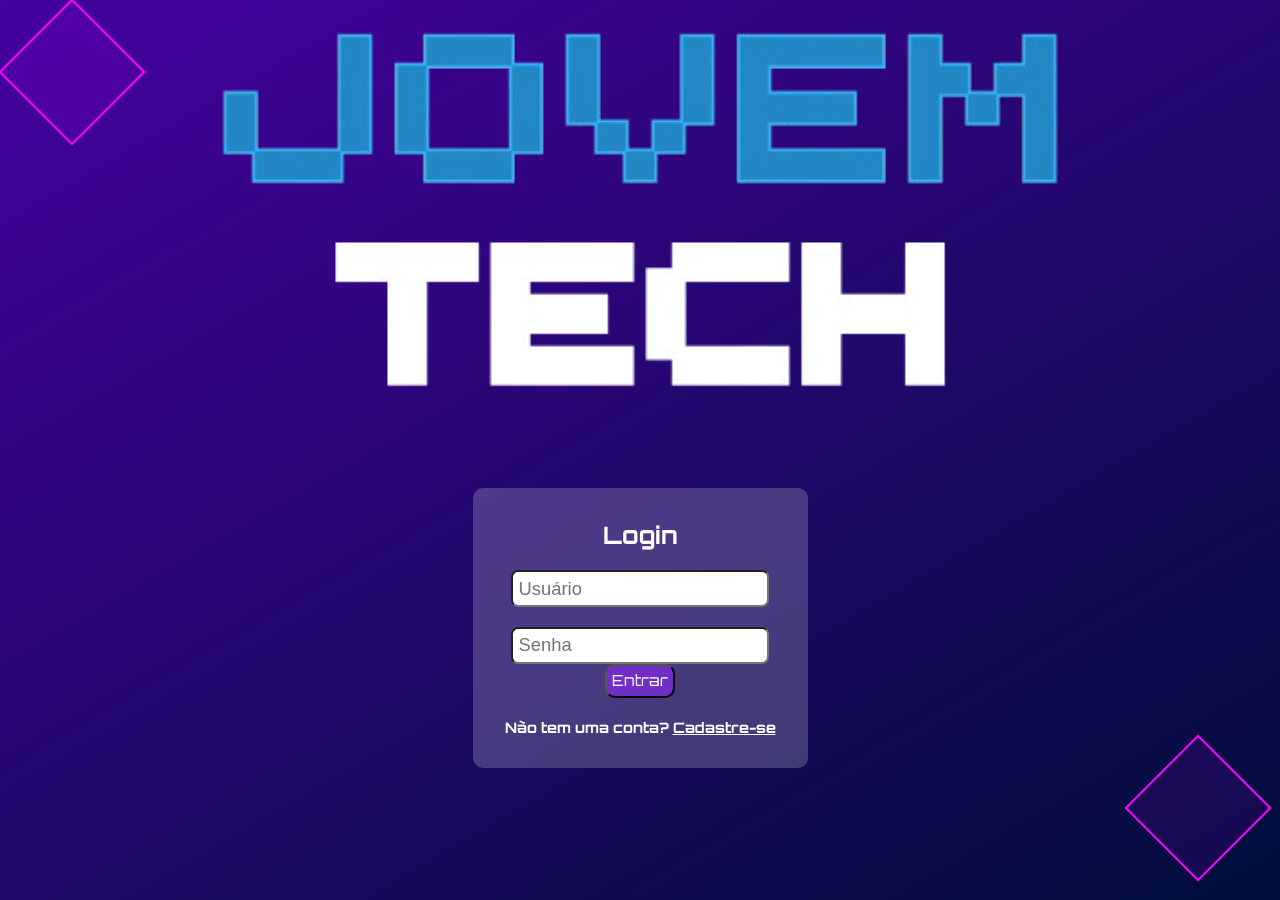
<file: index.html>
<!DOCTYPE html>
<html lang="pt-br">

<head>
    <meta charset="UTF-8">
    <meta name="viewport" content="width=device-width, initial-scale=1.0">
    <link href="https://fonts.googleapis.com/css2?family=Orbitron:wght@600&display=swap" rel="stylesheet">
    <link rel="stylesheet" href="./styles/style.css">
    <title>Feedback Jovem Tech</title>
</head>

<body>
    <img class="imglogo" src="./arq/JOVEM_TECH.png" alt="Logo Jovem Tech">
    <section>
        <form action="">
            <h2 class="login">Login</h2><br>
            <input type="text" placeholder="Usuário" name="usuario"> <br>
            <input type="password" id="senha" placeholder="Senha" name="senha" required>
            <button class="entrar-butto">Entrar</button><br>
            <h4 class="conta_entre">Não tem uma conta? <a class="Entre" href="./cadastro.html"> Cadastre-se</a></h4>
        </form>
    </section>
    <div class="shape shape1"></div>
    <div class="shape shape2"></div>
    <script src="/app.js"></script>
</body>
</html>
</file>
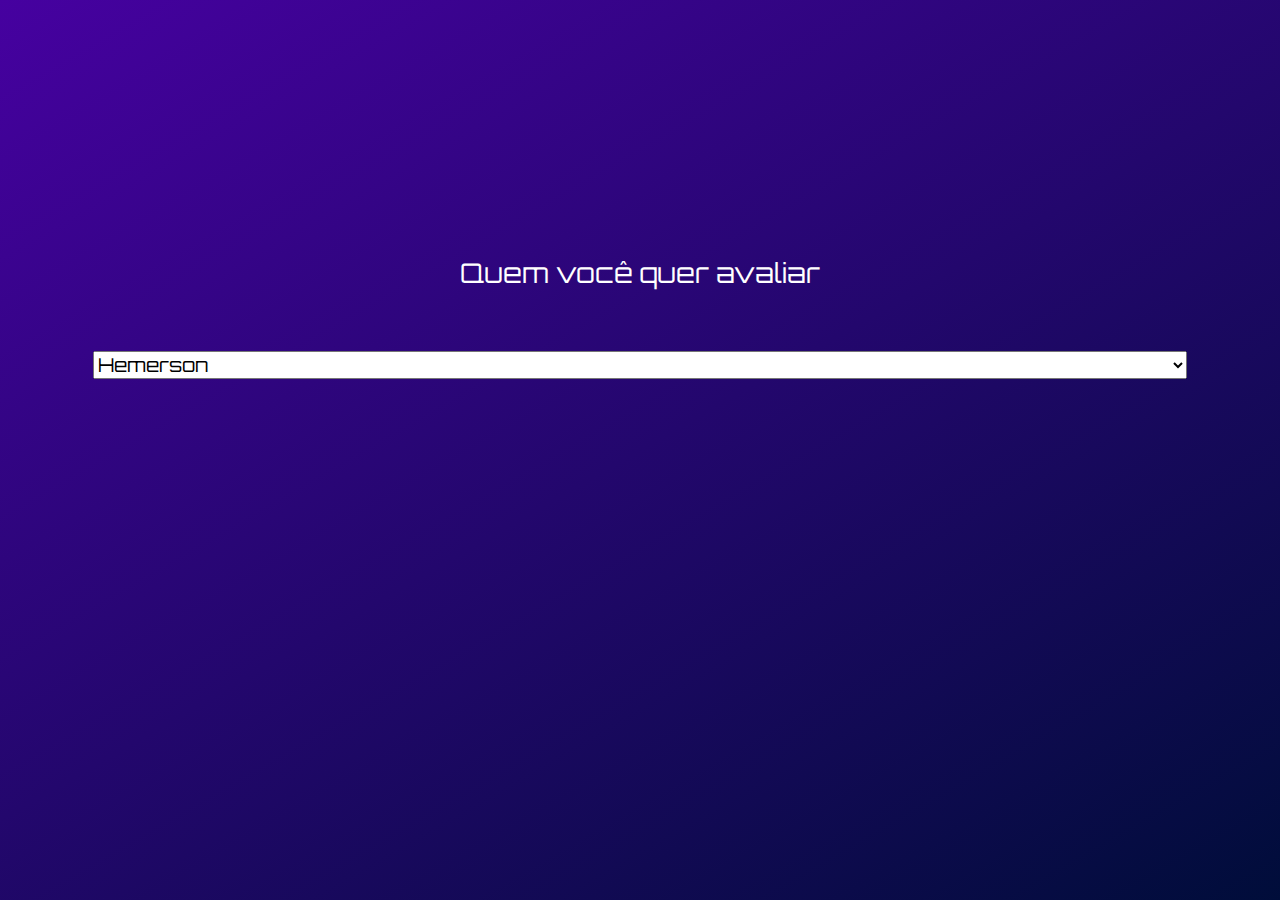
<file: avaliacao-hemerson.html>
<!DOCTYPE html>
<html lang="pt-br">
<head>
    <meta charset="UTF-8">
    <meta name="viewport" content="width=device-width, initial-scale=1.0">
    <link href="https://fonts.googleapis.com/css2?family=Orbitron:wght@600&display=swap" rel="stylesheet">
    <link rel="stylesheet" href="./styles/hermeson.css">
    <title>Avalição Hemerson</title>
</head>
<body>
    <form>
        <label>Quem você quer avaliar</label>
            <select id="avaliador" onchange="selecionarAvaliador()">
                <option value="Hemerson">Hemerson</option>
                <option value="Vytoria">Vytoria</option>
                <option value="Outros">Outros</option>
            </select>
    </form>
</body>
</html>
</file>
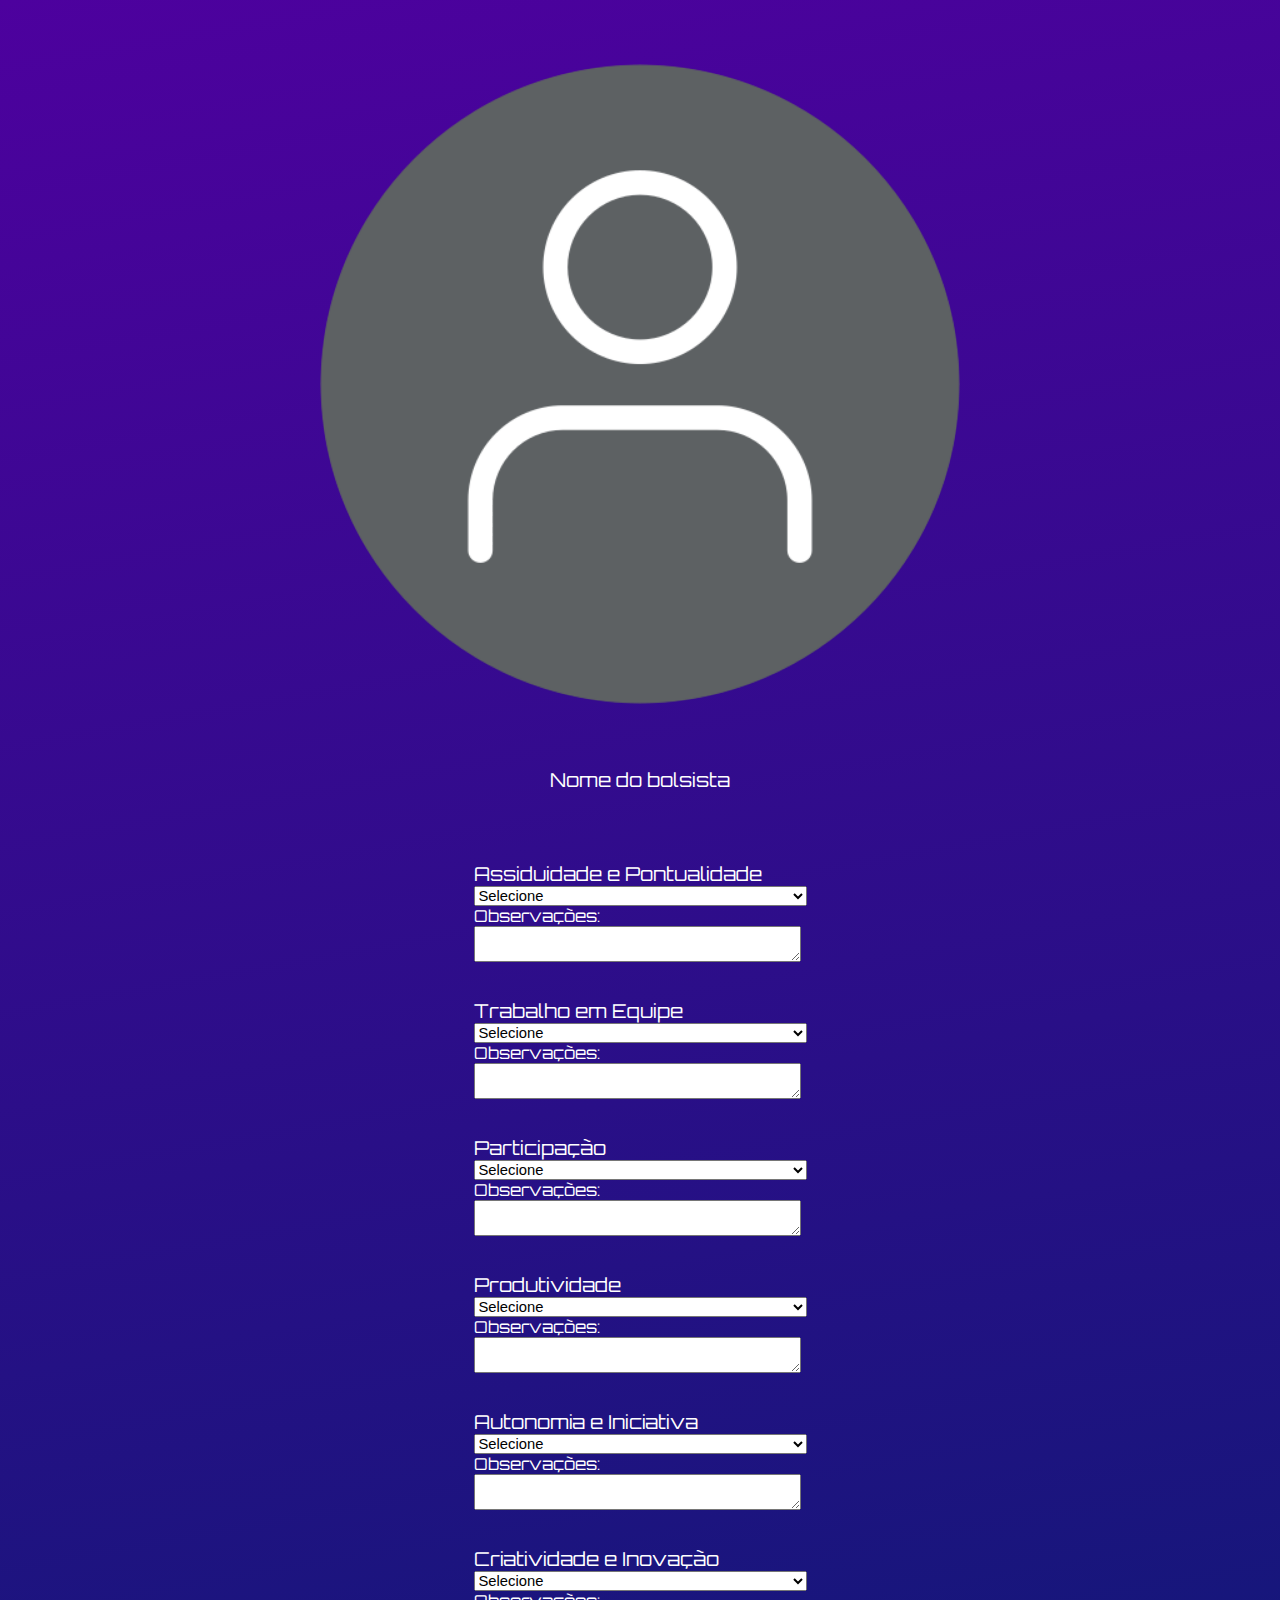
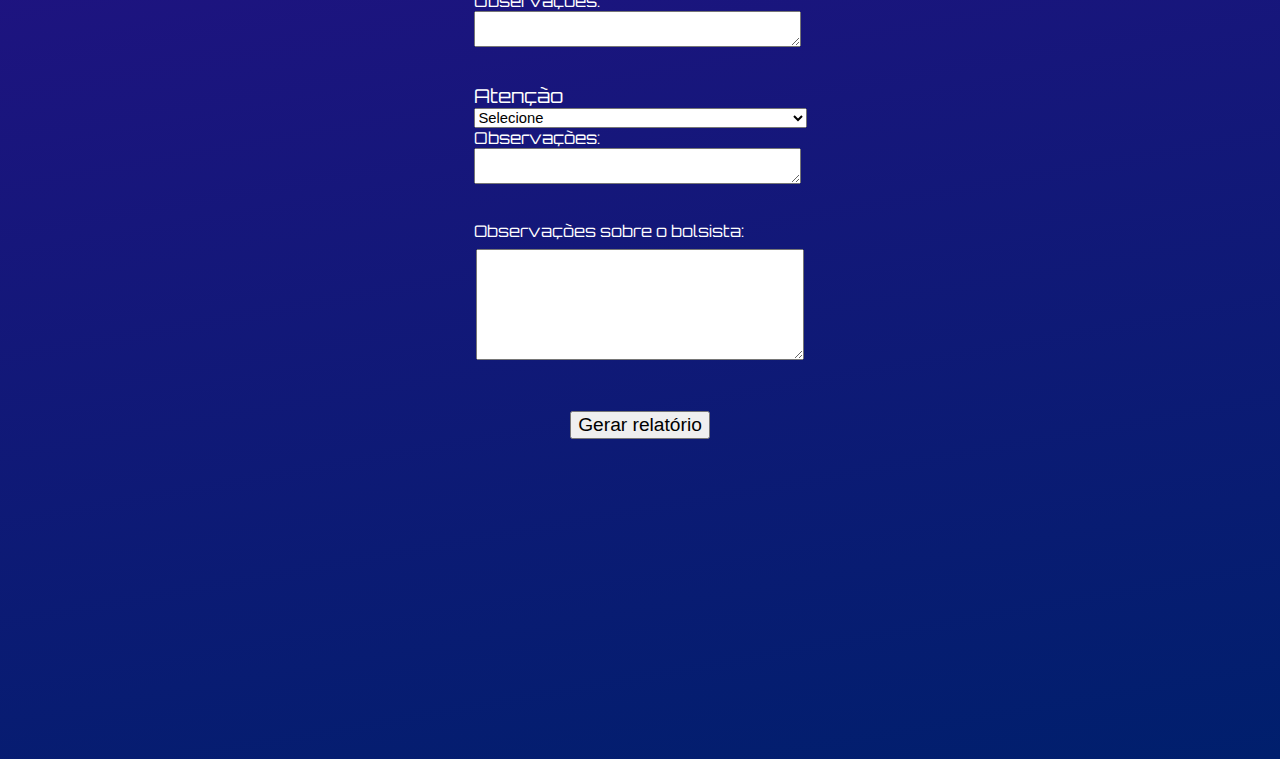
<file: avaliação-bim.html>
<!DOCTYPE html>
<html lang="pt-br">
<head>
    <meta charset="UTF-8">
    <meta name="viewport" content="width=device-width, initial-scale=1.0">
    <link href="https://fonts.googleapis.com/css2?family=Orbitron:wght@600&display=swap" rel="stylesheet">
    <link rel="stylesheet" href="./styles/styleavaliação.css">
    <title>Avaliação</title>
</head>
<body>
    <main>
        <img class="perfil" src="./arq/foto-do-perfil.png" alt="">
        <p class="nomebolsista">Nome do bolsista</p>
        <div class="avaliacao">
            <section class="sessaoav">
            <label for="">Assiduidade e Pontualidade</label>
            <select name="notas" id="notas1">
                <option value="">Selecione</option>
                <option value="">1 - Não atende as expectativas - Insuficiente</option>
                <option value="">2- Atende parcialmente às expectativas</option>
                <option value="">3 - Atende as expectativas - Bom</option>
                <option value="">4 - Excede parcialmente as expectativas - Muito bom</option>
                <option value="">5 - Excede as expectativas - Excelente</option>
            </select>
            <label style="font-size: 85%;" for="">Observações:</label>
            <textarea id="obsnotas" rows="2" style="resize: vertical;"></textarea>
            </section>

            <section class="sessaoav">
            <label for="">Trabalho em Equipe</label>
            <select name="" id="notas2">
                <option value="">Selecione</option>
                <option value="">1 - Não atende as expectativas - Insuficiente</option>
                <option value="">2- Atende parcialmente às expectativas</option>
                <option value="">3 - Atende as expectativas - Bom</option>
                <option value="">4 - Excede parcialmente as expectativas - Muito bom</option>
                <option value="">5 - Excede as expectativas - Excelente</option>
            </select>
            <label style="font-size: 85%;" for="">Observações:</label>
            <textarea id="obsnotas" rows="2" style="resize: vertical;"></textarea>
            </section>

            <section class="sessaoav">
            <label for="">Participação</label>
            <select name="" id="notas3">
                <option value="">Selecione</option>
                <option value="">1 - Não atende as expectativas - Insuficiente</option>
                <option value="">2- Atende parcialmente às expectativas</option>
                <option value="">3 - Atende as expectativas - Bom</option>
                <option value="">4 - Excede parcialmente as expectativas - Muito bom</option>
                <option value="">5 - Excede as expectativas - Excelente</option>
            </select>
            <label style="font-size: 85%;" for="">Observações:</label>
            <textarea id="obsnotas" rows="2" style="resize: vertical;"></textarea>
            </section>

            <section class="sessaoav">
            <label for="">Produtividade</label>
            <select name="" id="notas4">
                <option value="">Selecione</option>
                <option value="">1 - Não atende as expectativas - Insuficiente</option>
                <option value="">2- Atende parcialmente às expectativas</option>
                <option value="">3 - Atende as expectativas - Bom</option>
                <option value="">4 - Excede parcialmente as expectativas - Muito bom</option>
                <option value="">5 - Excede as expectativas - Excelente</option>
            </select>
            <label style="font-size: 85%;" for="">Observações:</label>
            <textarea id="obsnotas" rows="2" style="resize: vertical;"></textarea>
            </section>

            <section class="sessaoav">
            <label for="">Autonomia e Iniciativa</label>
            <select name="" id="notas5">
                <option value="">Selecione</option>
                <option value="">1 - Não atende as expectativas - Insuficiente</option>
                <option value="">2- Atende parcialmente às expectativas</option>
                <option value="">3 - Atende as expectativas - Bom</option>
                <option value="">4 - Excede parcialmente as expectativas - Muito bom</option>
                <option value="">5 - Excede as expectativas - Excelente</option>
            </select>
            <label style="font-size: 85%;" for="">Observações:</label>
            <textarea id="obsnotas" rows="2" style="resize: vertical;"></textarea>
            </section>

            <section class="sessaoav">
            <label for="">Criatividade e Inovação</label>
            <select name="" id="notas6">
                <option value="">Selecione</option>
                <option value="">1 - Não atende as expectativas - Insuficiente</option>
                <option value="">2- Atende parcialmente às expectativas</option>
                <option value="">3 - Atende as expectativas - Bom</option>
                <option value="">4 - Excede parcialmente as expectativas - Muito bom</option>
                <option value="">5 - Excede as expectativas - Excelente</option>
            </select>
            <label style="font-size: 85%;" for="">Observações:</label>
            <textarea id="obsnotas" rows="2" style="resize: vertical;"></textarea>
            </section>

            <section class="sessaoav">
            <label for="">Atenção</label>
            <select name="" id="notas7">
                <option value="">Selecione</option>
                <option value="">1 - Não atende as expectativas - Insuficiente</option>
                <option value="">2- Atende parcialmente às expectativas</option>
                <option value="">3 - Atende as expectativas - Bom</option>
                <option value="">4 - Excede parcialmente as expectativas - Muito bom</option>
                <option value="">5 - Excede as expectativas - Excelente</option>
            </select>
            <label style="font-size: 85%;" for="">Observações:</label>
            <textarea id="obsnotas" rows="2" style="resize: vertical;"></textarea>
            </section>
            <label class="obsbolsistalabel" for="">Observações sobre o bolsista:</label>
            <textarea id="obsbolsista" rows="7" style="resize: vertical; margin-bottom: 0%; margin-top: 2%;  align-self: center;"></textarea>
        </div>
        <button style="margin-bottom: 25%; margin-top: 4%;" class="gerarrel">Gerar relatório</button>
    </main>
    <script src="app.js"></script>
</body>
</html>
</file>
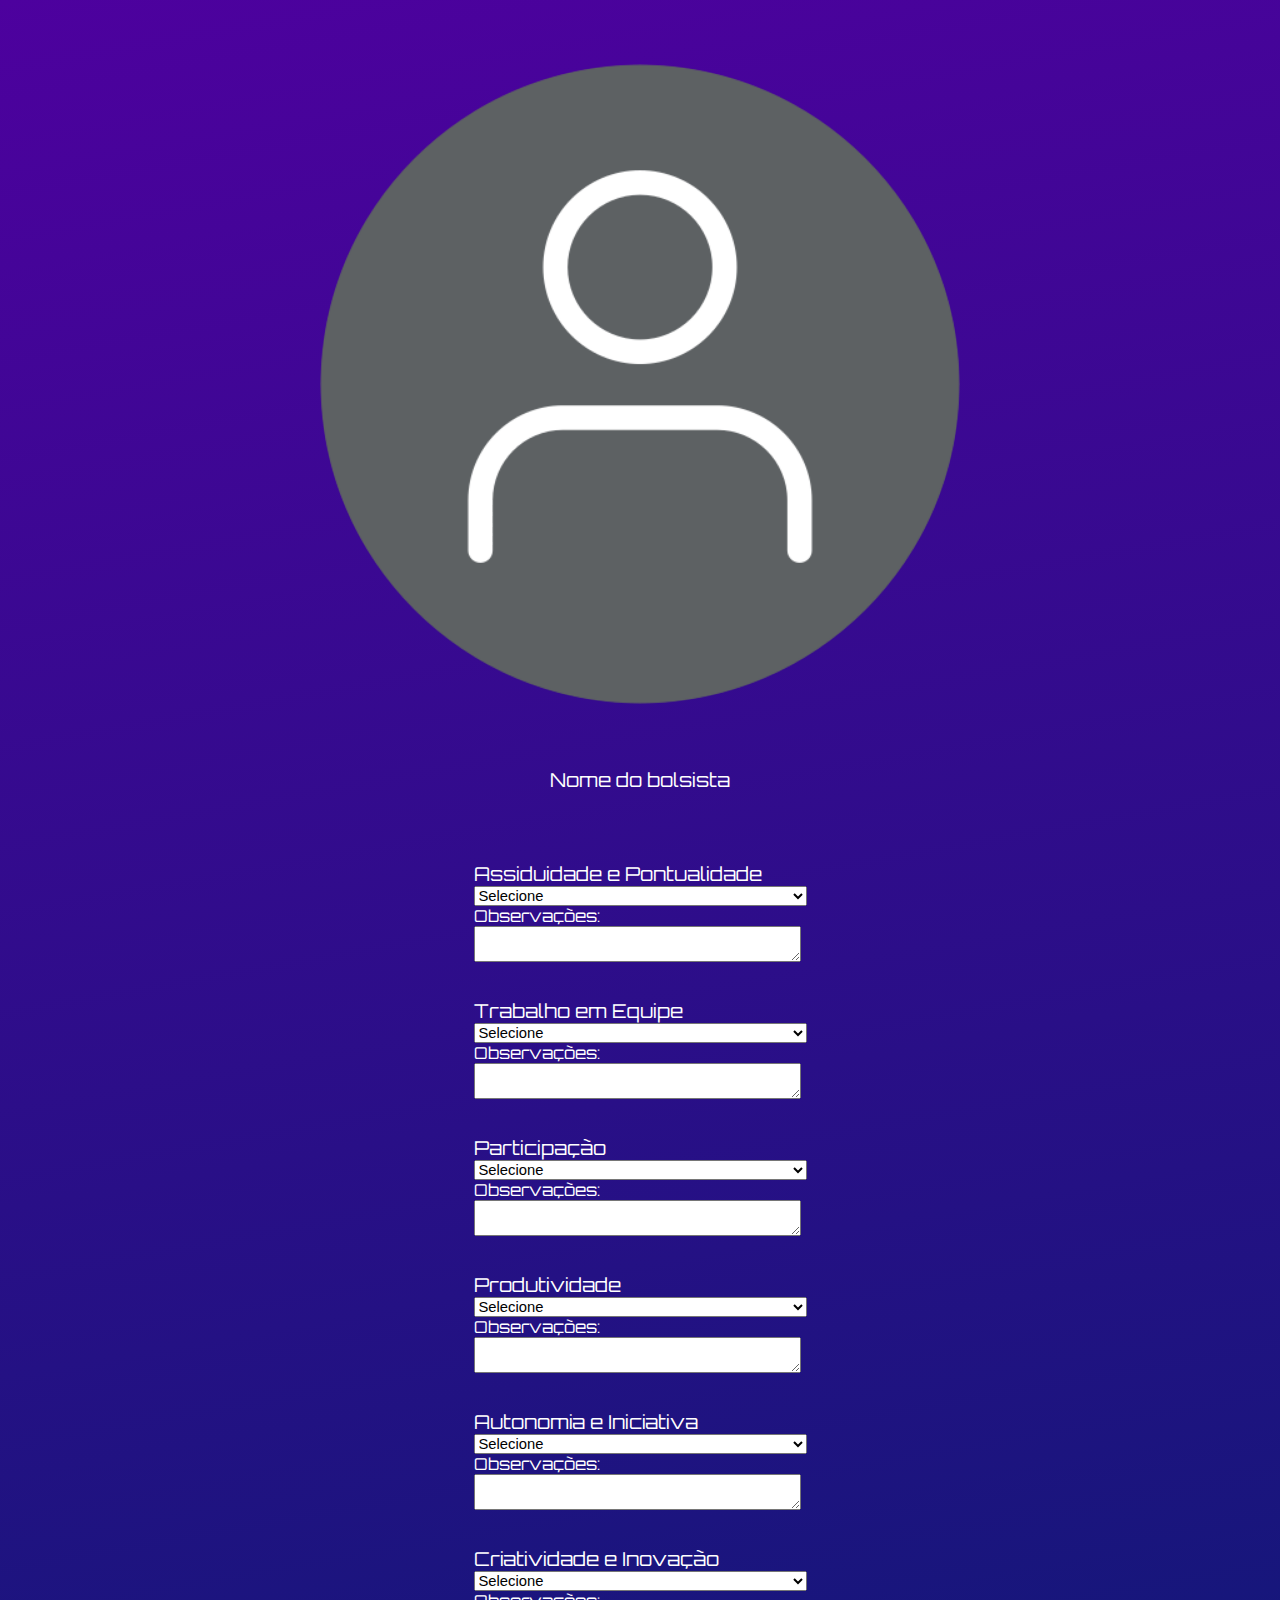
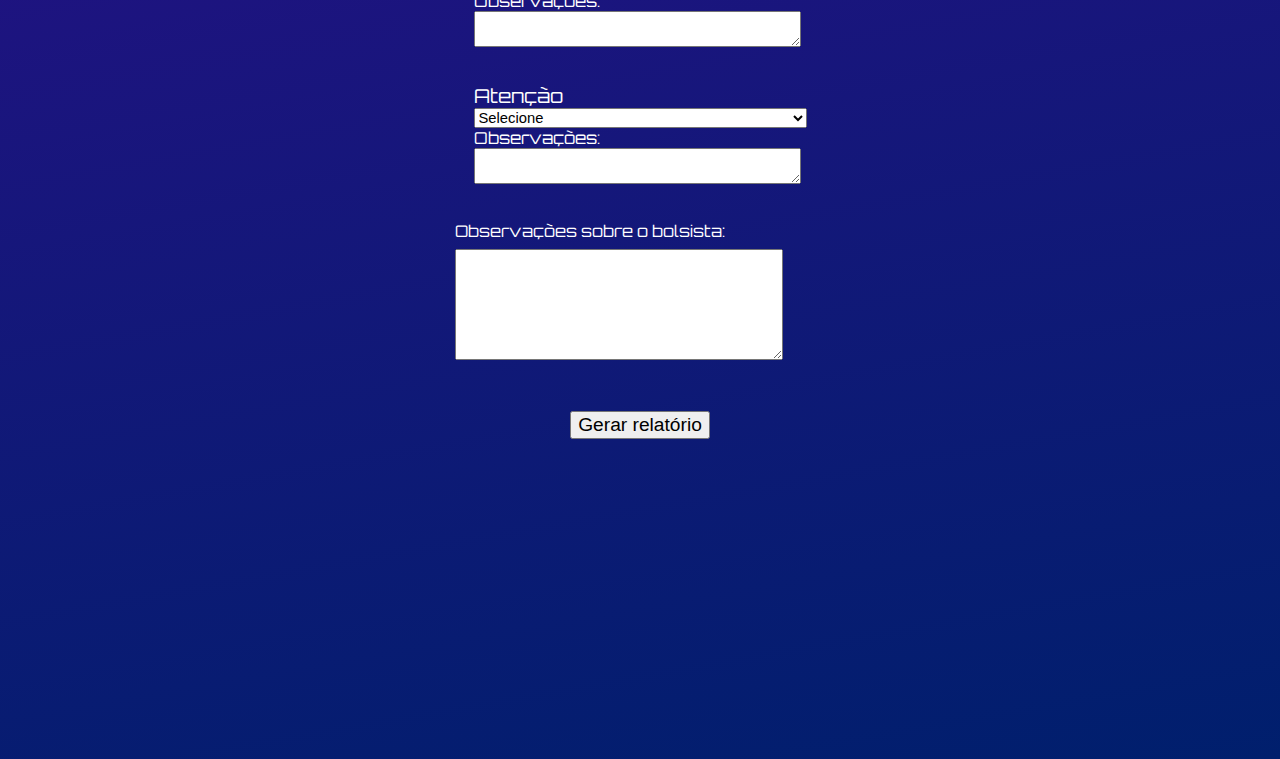
<file: avaliação.html>
<!DOCTYPE html>
<html lang="pt-br">
<head>
    <meta charset="UTF-8">
    <meta name="viewport" content="width=device-width, initial-scale=1.0">
    <link href="https://fonts.googleapis.com/css2?family=Orbitron:wght@600&display=swap" rel="stylesheet">
    <link rel="stylesheet" href="./styles/styleavaliação.css">
    <title>Avaliação</title>
</head>
<body>
    <main>
        <img class="perfil" src="./arq/foto-do-perfil.png" alt="">
        <p class="nomebolsista">Nome do bolsista</p>
        <div class="avaliacao">
            <section class="sessaoav">
            <label for="">Assiduidade e Pontualidade</label>
            <select name="notas" id="notas1">
                <option value="">Selecione</option>
                <option value="">1 - Não atende as expectativas - Insuficiente</option>
                <option value="">2- Atende parcialmente às expectativas</option>
                <option value="">3 - Atende as expectativas - Bom</option>
                <option value="">4 - Excede parcialmente as expectativas - Muito bom</option>
                <option value="">5 - Excede as expectativas - Excelente</option>
            </select>
            <label style="font-size: 85%;" for="">Observações:</label>
            <textarea id="obsnotas" rows="2" style="resize: vertical;"></textarea>
            </section>

            <section class="sessaoav">
            <label for="">Trabalho em Equipe</label>
            <select name="" id="notas2">
                <option value="">Selecione</option>
                <option value="">1 - Não atende as expectativas - Insuficiente</option>
                <option value="">2- Atende parcialmente às expectativas</option>
                <option value="">3 - Atende as expectativas - Bom</option>
                <option value="">4 - Excede parcialmente as expectativas - Muito bom</option>
                <option value="">5 - Excede as expectativas - Excelente</option>
            </select>
            <label style="font-size: 85%;" for="">Observações:</label>
            <textarea id="obsnotas" rows="2" style="resize: vertical;"></textarea>
            </section>

            <section class="sessaoav">
            <label for="">Participação</label>
            <select name="" id="notas3">
                <option value="">Selecione</option>
                <option value="">1 - Não atende as expectativas - Insuficiente</option>
                <option value="">2- Atende parcialmente às expectativas</option>
                <option value="">3 - Atende as expectativas - Bom</option>
                <option value="">4 - Excede parcialmente as expectativas - Muito bom</option>
                <option value="">5 - Excede as expectativas - Excelente</option>
            </select>
            <label style="font-size: 85%;" for="">Observações:</label>
            <textarea id="obsnotas" rows="2" style="resize: vertical;"></textarea>
            </section>

            <section class="sessaoav">
            <label for="">Produtividade</label>
            <select name="" id="notas4">
                <option value="">Selecione</option>
                <option value="">1 - Não atende as expectativas - Insuficiente</option>
                <option value="">2- Atende parcialmente às expectativas</option>
                <option value="">3 - Atende as expectativas - Bom</option>
                <option value="">4 - Excede parcialmente as expectativas - Muito bom</option>
                <option value="">5 - Excede as expectativas - Excelente</option>
            </select>
            <label style="font-size: 85%;" for="">Observações:</label>
            <textarea id="obsnotas" rows="2" style="resize: vertical;"></textarea>
            </section>

            <section class="sessaoav">
            <label for="">Autonomia e Iniciativa</label>
            <select name="" id="notas5">
                <option value="">Selecione</option>
                <option value="">1 - Não atende as expectativas - Insuficiente</option>
                <option value="">2- Atende parcialmente às expectativas</option>
                <option value="">3 - Atende as expectativas - Bom</option>
                <option value="">4 - Excede parcialmente as expectativas - Muito bom</option>
                <option value="">5 - Excede as expectativas - Excelente</option>
            </select>
            <label style="font-size: 85%;" for="">Observações:</label>
            <textarea id="obsnotas" rows="2" style="resize: vertical;"></textarea>
            </section>

            <section class="sessaoav">
            <label for="">Criatividade e Inovação</label>
            <select name="" id="notas6">
                <option value="">Selecione</option>
                <option value="">1 - Não atende as expectativas - Insuficiente</option>
                <option value="">2- Atende parcialmente às expectativas</option>
                <option value="">3 - Atende as expectativas - Bom</option>
                <option value="">4 - Excede parcialmente as expectativas - Muito bom</option>
                <option value="">5 - Excede as expectativas - Excelente</option>
            </select>
            <label style="font-size: 85%;" for="">Observações:</label>
            <textarea id="obsnotas" rows="2" style="resize: vertical;"></textarea>
            </section>

            <section class="sessaoav">
            <label for="">Atenção</label>
            <select name="" id="notas7">
                <option value="">Selecione</option>
                <option value="">1 - Não atende as expectativas - Insuficiente</option>
                <option value="">2- Atende parcialmente às expectativas</option>
                <option value="">3 - Atende as expectativas - Bom</option>
                <option value="">4 - Excede parcialmente as expectativas - Muito bom</option>
                <option value="">5 - Excede as expectativas - Excelente</option>
            </select>
            <label style="font-size: 85%;" for="">Observações:</label>
            <textarea id="obsnotas" rows="2" style="resize: vertical;"></textarea>
            </section>
            <label for="">Observações sobre o bolsista:</label>
            <textarea id="obsbolsista" rows="7" style="resize: vertical; margin-bottom: 0%; margin-top: 2%;"></textarea>
        </div>
        <button style="margin-bottom: 25%; margin-top: 4%;" class="gerarrel">Gerar relatório</button>
    </main>
    <script src="app.js"></script>
</body>
</html>
</file>
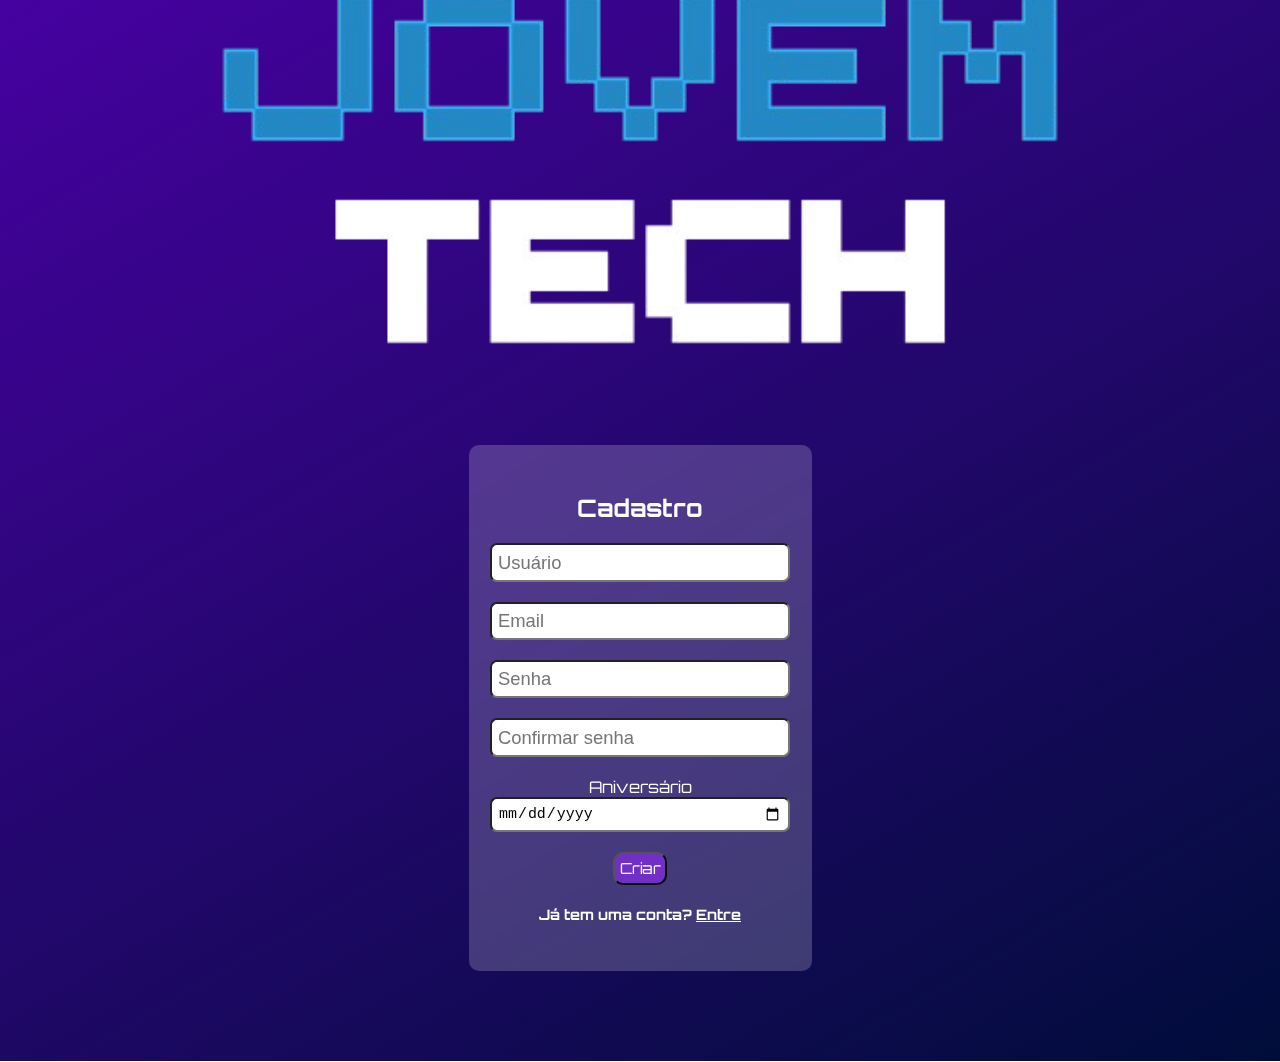
<file: cadastro.html>
<!DOCTYPE html>
<html lang="pt-br">

<head>
    <meta charset="UTF-8">
    <meta name="viewport" content="width=device-width, initial-scale=1.0">
    <link href="https://fonts.googleapis.com/css2?family=Orbitron:wght@600&display=swap" rel="stylesheet">
    <link rel="stylesheet" href="./styles/stylecadastro.css">
    <title>Feedback Jovem Tech</title>
</head>
<body>
    <img class="imglogo" src="./arq/JOVEM_TECH.png" alt="Logo Jovem Tech">
    <section>
        <form action="">
            <h2 class="login">Cadastro</h2><br>
            <input type="text" placeholder="Usuário" name="usuario"><br>
            <input type="text" placeholder="Email" name="email"><br>
            <input type="password" placeholder="Senha" name="senha"><br>
            <input type="text" placeholder="Confirmar senha" name="senha"><br>
            <p style="justify-self: start;">Aniversário</p>
            <input type="date" placeholder="Aniversário" name="aniversario"><br>
            <button class="entrar-button">Criar</button><br>
            <h4 class="conta_entre">Já tem uma conta? <a class="Entre" href="./index.html">Entre</a></h4>
        </form>
    </section>
    <div class="shape shape1"></div>
    <div class="shape shape2"></div>
<script src="./app.js"></script>
</body>
</file>
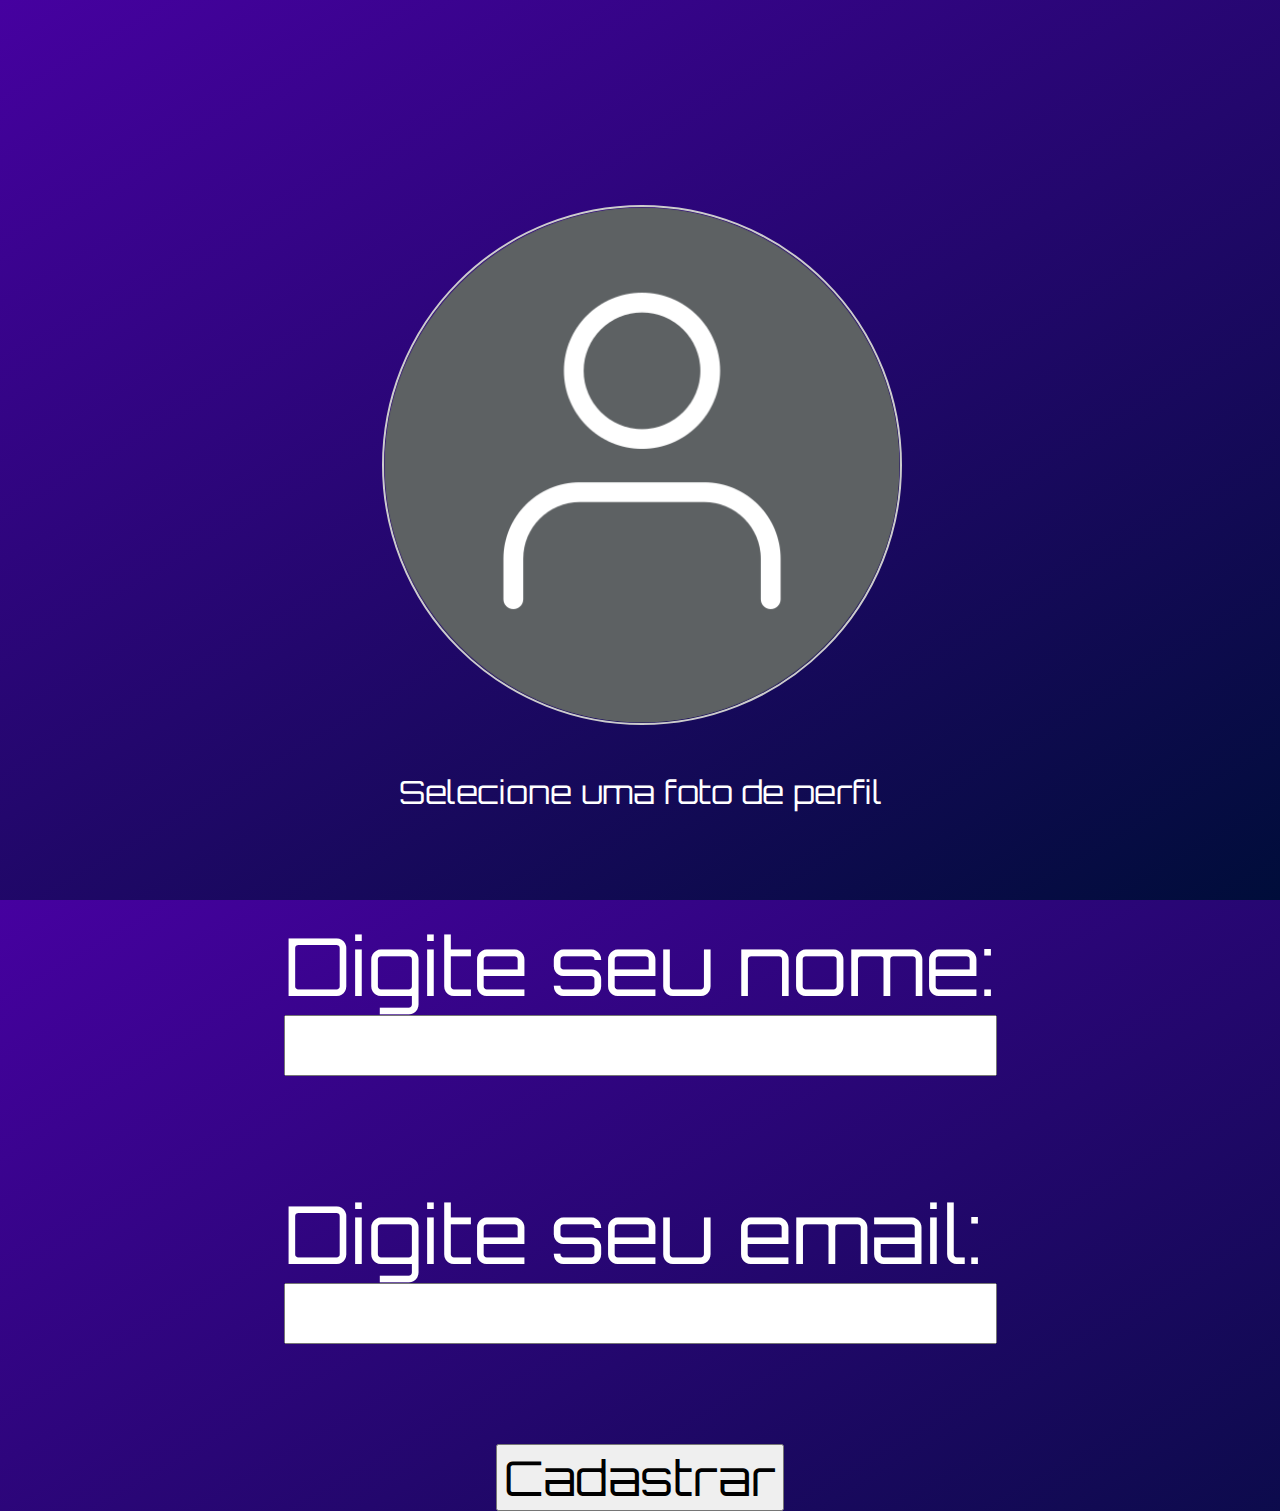
<file: cadastroavaliado.html>
<!DOCTYPE html>
<html lang="pt-br">
<head>
  <meta charset="UTF-8">
  <title></title>
  <link href="https://fonts.googleapis.com/css2?family=Orbitron:wght@600&display=swap" rel="stylesheet">
  <link rel="stylesheet" href="./styles/avaliado.css">
</head>
<body>
<main>
  <label for="input-foto">
    <img id="imagem-preview" src="./arq/foto-do-perfil.png" alt="Foto de Perfil">
  </label>
  <p class="p_foto">Selecione uma foto de perfil</p>
  <input type="file" id="input-foto" accept="image/*">
  <form action="">
    <label for="">Digite seu nome:</label>
    <input type="text">
    <label for="">Digite seu email:</label>
    <input type="text">
  </form>
  <button class="button_cadastro">Cadastrar</button>
</main>
  <script src="./app.js"></script>
</body>
</html>
</file>
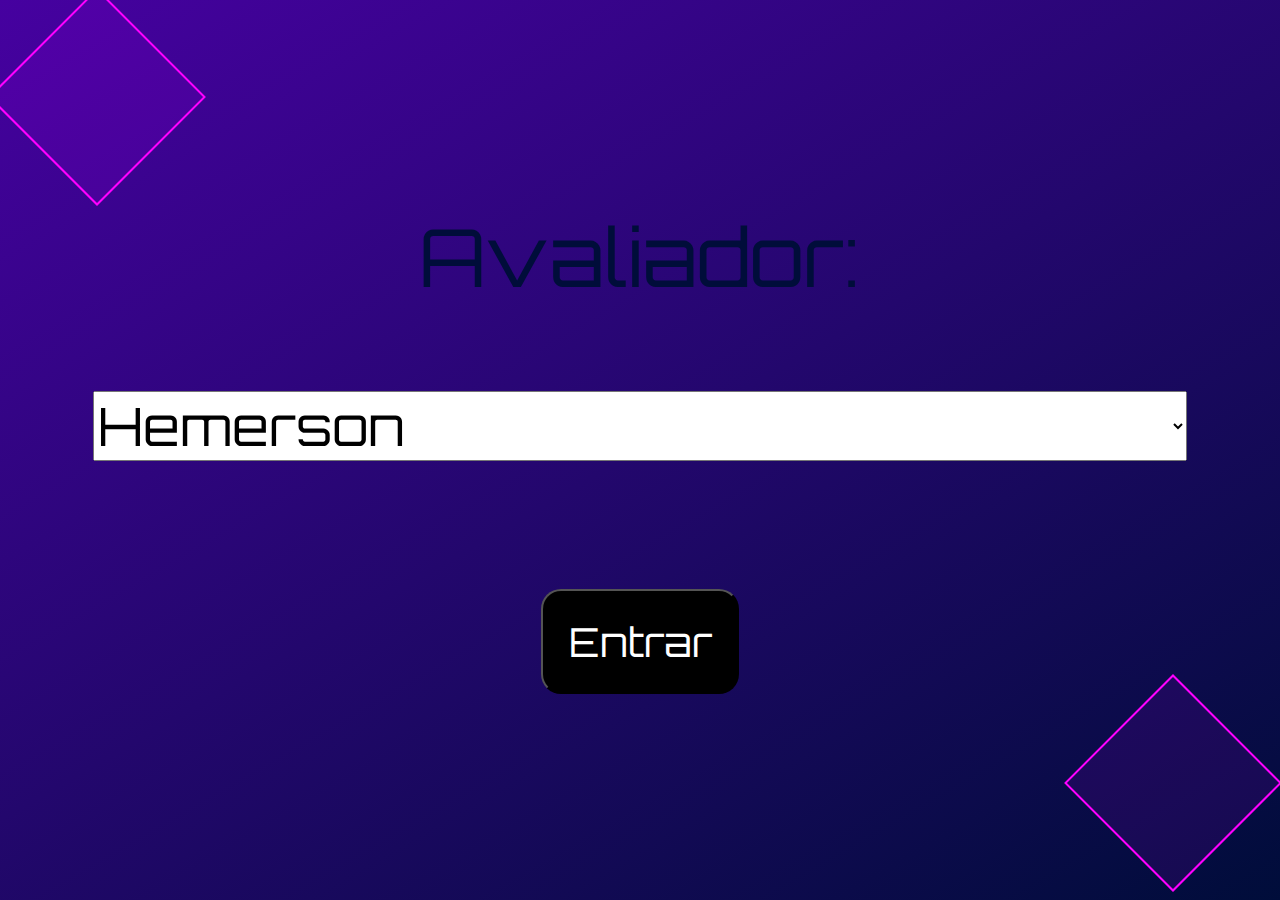
<file: cadastroavaliador.html>
<!DOCTYPE html>
<html lang="pt-br">
<head>
  <meta charset="UTF-8">
  <title></title>
  <link href="https://fonts.googleapis.com/css2?family=Orbitron:wght@600&display=swap" rel="stylesheet">
  <link rel="stylesheet" href="./styles/avaliador.css">
</head>
<body>
  <form class="login">
    <label>Avaliador:</label>
        <select id="avaliador" onchange="selecionarAvaliador()">
            <option value="Hemerson">Hemerson</option>
            <option value="Vytoria">Vytoria</option>
            <option value="Outros">Outros</option>
        </select>
  </form>
  <button onclick="entrarAvaliador()">Entrar</button>
  <div class="shape shape1"></div>
  <div class="shape shape2"></div>
  <script src="./app.js"></script>
</body>
</html>
</file>
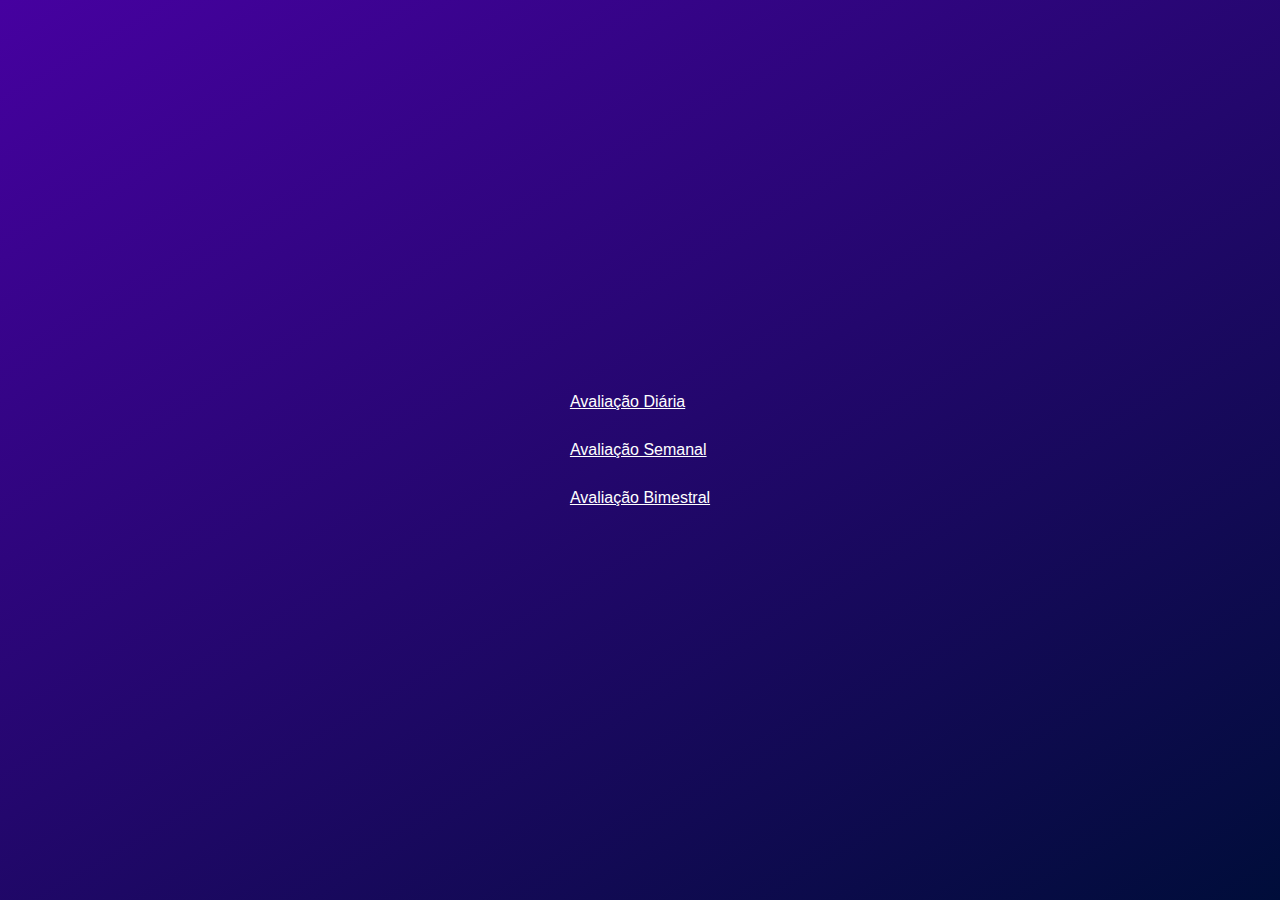
<file: sumario.html>
<!DOCTYPE html>
<html lang="pt-br">
<head>
    <link rel="stylesheet" href="./styles/stylesumario.css">
    <meta charset="UTF-8">
    <meta name="viewport" content="width=device-width, initial-scale=1.0">
    <title>Sumário</title>
</head>
<body>
    <main>
        <a href="avaliação-dia.html">Avaliação Diária</a>
        <a href="avaliação-sem.html">Avaliação Semanal</a>
        <a href="avaliação-bim.html">Avaliação Bimestral</a>
    </main>
<script src="./app.js"></script>
</body>
</html>
</file>
<file: styles/style.css>
* {
    padding: 0;
    margin: 0;
}

body {
    display: flex;
    align-items: center;
    justify-content: center;
    flex-direction: column;
    margin: 0;
    padding: 0;
    height: 100vh;
     background: linear-gradient(150deg, #4601a0, #000d3a);
    color: #000d3a;
    font-family: 'Orbitron', sans-serif;
    overflow: hidden;
    position: relative;
}

.imglogo {
    width: 70%;
}

section {
  background: rgba(255, 255, 255, 0.2);
  backdrop-filter: blur(10px);      
  -webkit-backdrop-filter: blur(10px);
  padding: 2rem;
  border-radius: 10px;
  margin-bottom: 10%;
}

form {
  display: flex;
  flex-direction: column;
  color: white;
  align-items: center;
}

input {
  font-size: 115%;
  padding: 2%;
  border-radius: 7px;
  cursor:text;
}

button {
  font-size: 95%;
  padding: 2%;
  border-radius: 10px;
  background-color: #712fc7;
  color: white;
  font-family:'Orbitron', sans-serif ;
}

h4 {
  font-size: 90%;
}

a {
  color: white;
}

.shape {
  position: absolute;
  width: 100px;
  height: 100px;
  background: rgba(192, 0, 255, 0.1);
  border: 2px solid #ff00ff;
  transform: rotate(45deg);
}

.shape1 {
  top: 20px;
  left: 20px;
}

.shape2 {
  bottom: 40px;
  right: 30px;
}
</file>
<file: styles/hermeson.css>
* {
  padding: 0;
  margin: 0;
}

body {
    display: flex;
    align-items: center;
    flex-direction: column;
    margin: 0;
    padding: 0;
    height: 100vh;
    background: linear-gradient(150deg, #4601a0, #000d3a);
    color: white;
    font-family: 'Orbitron', sans-serif;
    overflow: hidden;
    position: relative;
}

form {
  display: flex;
  flex-direction: column;
  align-items: center;
  width: 95%;
  margin-top: 20%;
}

label {
  font-size: 170%;
  margin-bottom: 5%;
}

select {
  font-size: 1.2em;
  width: 90%;
  font-family: 'Orbitron', sans-serif;
}

option {
  font-size: 0.8em;
}
</file>
<file: styles/styleavaliação.css>
body {
  margin: 0;
  padding: 0;
  background: linear-gradient(170deg, #4d019e, #001f6d);
  color: #ffffff;
  font-family: 'Orbitron', sans-serif;
  display: flex;
  flex-direction: column;
  align-items: center;
  min-height: 100vh;
}

main {
    display: flex;
    flex-direction: column;
    align-items: center;
    width: 100%;
}

.perfil {
    border-radius: 360px;
    width: 50%;
    height: 60%;
    margin-top: 5%;
}

.nomebolsista {
    margin-top: 5%;
    font-size: 120%;
}

.avaliacao {
    margin-top: 4%;
    display: flex;
    flex-direction: column;
}

.sessaoav {
    width: 100%;
    display: flex;
    flex-direction: column;
    align-items: start;
    margin-left: 5%;
    margin-bottom: 10%;
    font-size: 120%;
}

select {
    font-size: 77%;
    width: 90%;
}

.gerarrel {
    cursor: pointer;
    font-size: 120%;
}

textarea {
    width: 87%;
}

.obsbolsistalabel {
    margin-left: 5%;
    }
</file>
<file: styles/stylecadastro.css>
* {
    padding: 0;
    margin: 0;
}

body {
    display: flex;
    align-items: center;
    justify-content: center;
    flex-direction: column;
    margin: 0;
    padding: 0;
    min-height: 100vh;
     background: linear-gradient(150deg, #4601a0, #000d3a);
    color: #000d3a;
    font-family: 'Orbitron', sans-serif;
    position: relative;
}

.imglogo {
  margin-top: -3%;
    width: 70%;
}

section {
  background: rgba(255, 255, 255, 0.2);
  backdrop-filter: blur(10px);      
  -webkit-backdrop-filter: blur(10px);
  padding: 3rem;
  border-radius: 10px;
  margin-bottom: 7%;
}

form {
  display: flex;
  flex-direction: column;
  color: white;
  align-items: center;
}

input {
  font-size: 115%;
  padding: 2.5%;
  border-radius: 7px;
  cursor:text;
  width: 115%;
}

button {
  font-size: 95%;
  padding: 2%;
  border-radius: 10px;
  background-color: #712fc7;
  color: white;
  font-family:'Orbitron', sans-serif ;
}

h4 {
  font-size: 90%;
}

a {
  color: white;
}
</file>
<file: styles/avaliado.css>
body {
    display: flex;
    align-items: center;
    flex-direction: column;
    margin: 0;
    padding: 0;
    height: 100vh;
    background: linear-gradient(150deg, #4601a0, #000d3a);
    color: white;
    font-family: 'Orbitron', sans-serif;
    overflow: hidden;
    position: relative;
}

main {
  display: flex;
  flex-direction: column;
  width: 100%;
  align-items: center;
}

#imagem-preview {
      width:100%;
      margin-top: 15%;
      border-radius: 50%;
      border: 2px solid #ccc;
      cursor: pointer;
      margin-bottom: 2%;
    }

#imagem-preview:hover {
  opacity: 0.8;
  }

#input-foto {
  display: none;
  }

.p_foto {
  font-size: 200%;
}

form {
  display: flex;
  flex-direction: column;
  font-size: 500%;
}
  input {
    font-size: 60%;
    margin-bottom: 5%;
  }

  label {
    margin-top: 10%;
  }

.button_cadastro {
  margin-top: 5%;
  font-family:'Orbitron', sans-serif ;
  font-size: 300%;
}
</file>
<file: styles/avaliador.css>
* {
  padding: 0;
  margin: 0;
}

body {
    display: flex;
    align-items: center;
    justify-content: center;
    flex-direction: column;
    margin: 0;
    padding: 0;
    height: 100vh;
    background: linear-gradient(150deg, #4601a0, #000d3a);
    color: #000d3a;
    font-family: 'Orbitron', sans-serif;
    overflow: hidden;
    position: relative;
}

.shape {
  position: absolute;
  width: 150px;
  height: 150px;
  background: rgba(192, 0, 255, 0.1);
  border: 2px solid #ff00ff;
  transform: rotate(45deg);
}

.shape1 {
  top: 20px;
  left: 20px;
}

.shape2 {
  bottom: 40px;
  right: 30px;
}

form {
  display: flex;
  flex-direction: column;
  align-items: center;
  width: 95%;
}

label {
  font-size: 500%;
  margin-bottom: 7%;
}

select {
  font-size: 3.3em;
  width: 90%;
  font-family: 'Orbitron', sans-serif;
}

option {
  font-size: 20%;
}

button {
  font-family: 'Orbitron', sans-serif;
  margin-top: 10%;
  font-size: 250%;
  padding: 2%;
  background-color: black;
  color: white;
  border-radius: 20px;
}
</file>
<file: styles/stylesumario.css>
* {
    padding: 0;
    margin: 0;
}

body {
    display: flex;
    align-items: center;
    justify-content: center;
    flex-direction: column;
    margin: 0;
    padding: 0;
    min-height: 100vh;
    background: linear-gradient(150deg, #4601a0, #000d3a);
    color: #000d3a;
    font-family: 'Orbitron', sans-serif;
    overflow: hidden;
    position: relative;
}

main {
    display: flex;
    flex-direction: column;
    gap: 30px;
}

a {
    color: white;
    font-family: 'Orbitron', sans-serif;
    cursor: pointer;
}
</file>
